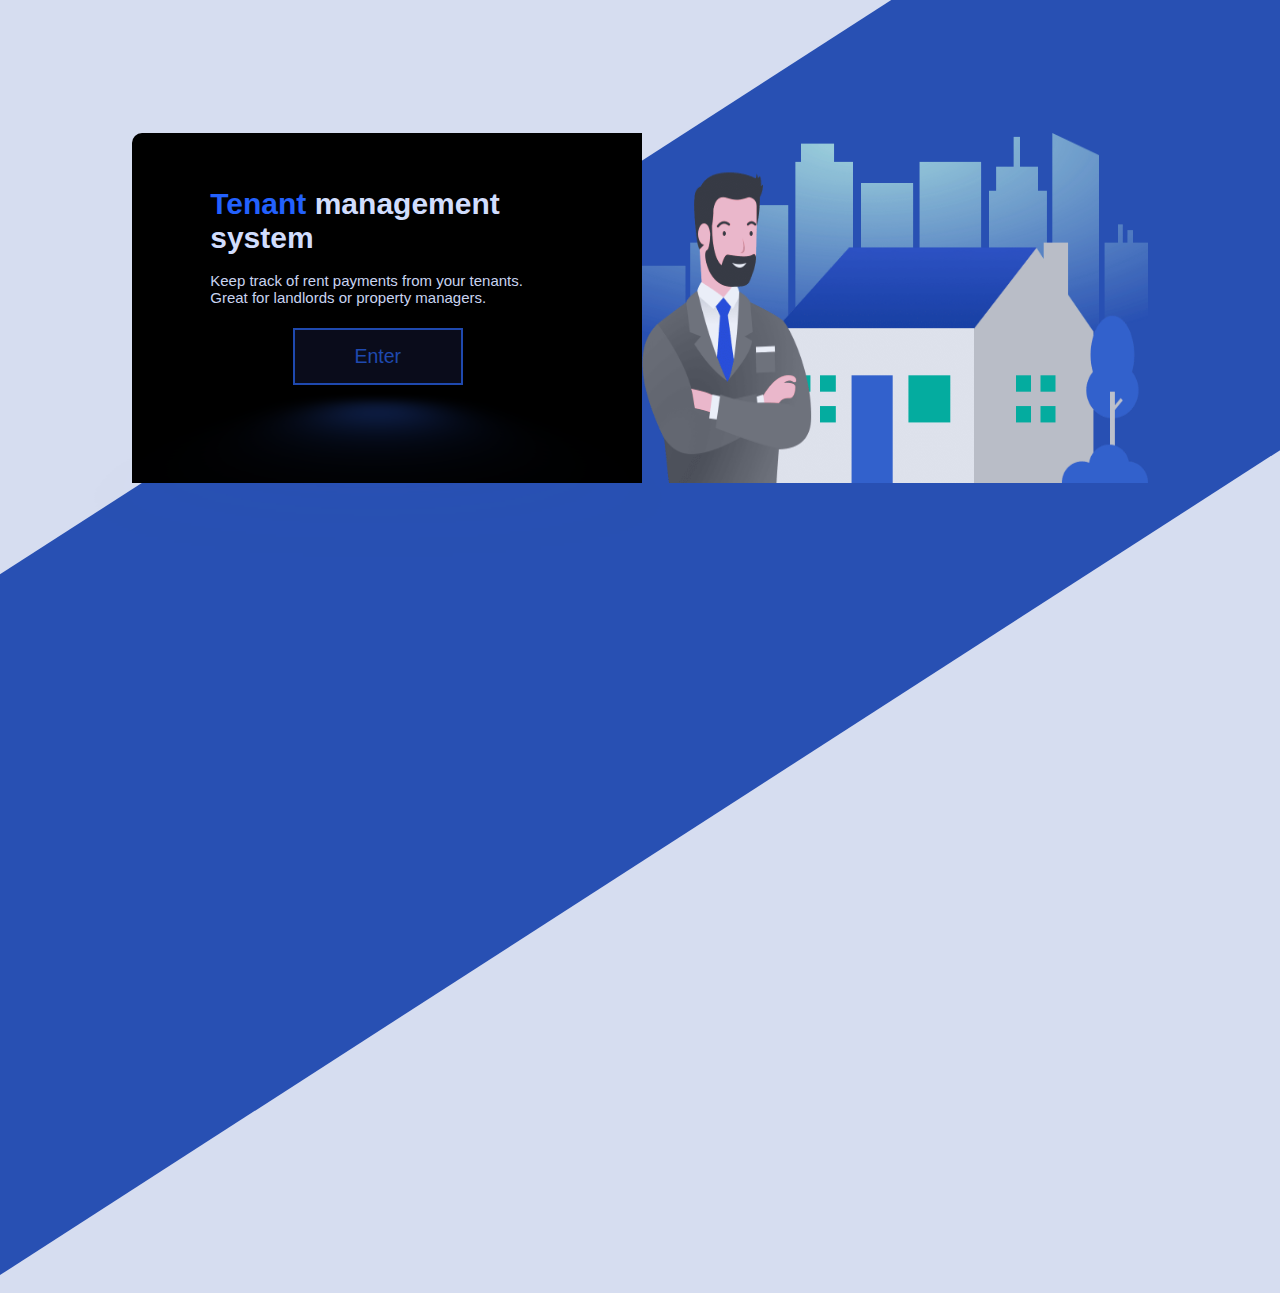
<file: index.html>
<!DOCTYPE html>
<html lang="en">
<head>
  <meta charset="UTF-8">
  <meta name="viewport" content="width=device-width, initial-scale=1.0">
  <title>Tenant management system</title>
  <style>
    .attribution { font-size: 11px; text-align: center; }
    .attribution a { color: hsl(228, 45%, 44%); }
    body{
      background-color: #1f48af2f;
      color: white;
      font-size: 15px;
      overflow: hidden;
    }
    .main{
      display: flex;
      justify-content: center;
      position: relative;
      top: 3.3cm;
    }
    body::before{
      content: "";   
      position: absolute;
      left: 318px; 
      top: -422px; 
      height: 1904px;  
      width: 589px;  
      background-color: #1f48aff3;
      transform: rotate(57.2deg);  
    }
    .main-text{
      display: flex;
      align-items: center;
      justify-content: center;
      border: 2px solid transparent;
      width: 40%;
      font-family: 'Trebuchet MS', 'Lucida Sans Unicode', 'Lucida Grande', 'Lucida Sans', Arial, sans-serif;
      background-color: black;
      border-radius: 10px 0 0 0px;
    }
    img{
      width: 40%;
      display: inline-block;
      filter:hue-rotate(-45deg);
      opacity: 0.9;
    }
    #large-text{
      font-size: 2em;
      font-weight: 700;
      color: #d1ddfd;
      
    }
    #desc{
      
      font: 10px;
      color: #c9d4f0 ;
    }
    .text{
      width: 70%;
      height: 70%;
    }
    b{
      color: #2361fd;
    }
    #b1{
      border: 2px solid white;
      border-color: #1f49af;
      background-color: #0a0c1b;
      height: 1.5cm;
      width: 4.5cm;
      font-size: 1.3em;
      position: relative;
      bottom: 4.5cm;
      left: 2cm;
      color: #1f49af;         
    }
    #shadow{
      background-color: #1f49af;
      height: 1.5cm;
      width: 4.5cm;
      transform: perspective(3em) rotateX(40deg) scale(0.7, 0.3);
      filter: blur(4em);
      position: relative;
      bottom: 3cm;
      right: 2.5cm;
    }
    #after{
      color: transparent;
      text-shadow: 0px 0px 10px #00c8ff, 0px 7px 15px #00c8ff, 0px 7px 20px #00c8ff;                    
    }
    #b1:hover{
      background-color : #1f49af;
      box-shadow: 0px 0px 30px #1f49af;
      color: #011e26;
      font-size: 20px;
      cursor: pointer;
    }
    #b1:hover ~ #shadow{
      transform: perspective(3em) rotateX(40deg) scale(1, 0.45);
      filter: blur(3em);        
    }
    #b1:active{
      background-color : #1f49af;
      opacity: 0.7;
    }
    #b1:active ~ #shadow {
      transform: perspective(3em) rotateX(40deg) scale(0.7, 0.3);
      filter: blur(4em);
    }
  </style>
</head>
<body>
<div class="main">
  <div class="main-text">
    <div class="text">
    <span id="large-text"><b>Tenant</b> management system</span><br><br>
    <span id="desc">Keep track of rent payments from your tenants. Great for landlords or property managers. </span><br><br><br><br><br>
        <div class="main">
          <a href="indexlog.html"><button id="b1">Enter</button></a><br><br>
          <button id="shadow"></button>
        </div>
    </div>
  </div>
  <img src="images/Agent1.png" style="height: 350px;">
</div>
</body>
</html>
</file>
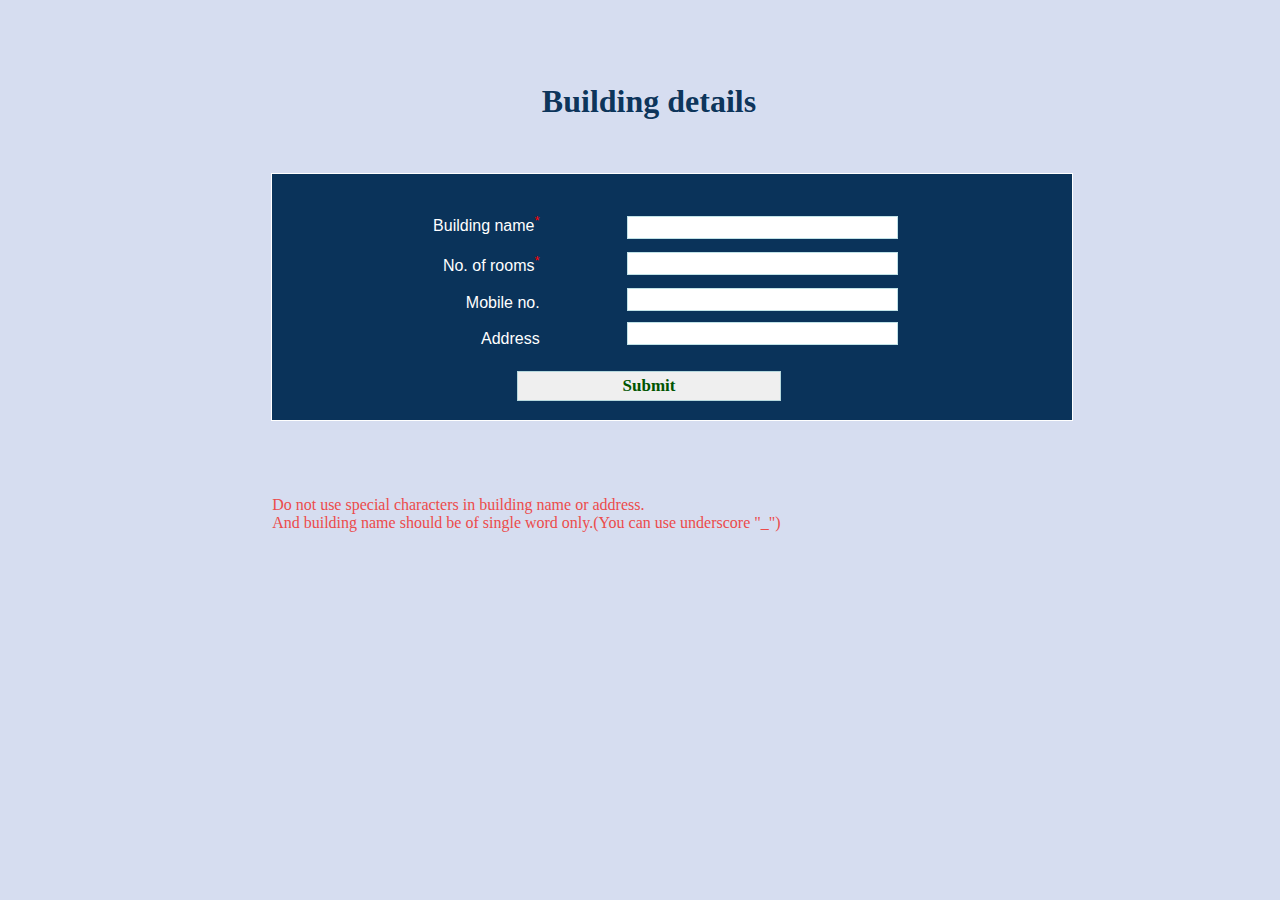
<file: addbuilding.html>
<!DOCTYPE html>
<html lang="en">
<head>
    <meta charset="UTF-8">
    <meta http-equiv="X-UA-Compatible" content="IE=edge">
    <meta name="viewport" content="width=device-width, initial-scale=1.0">
    <title>Tenant management system</title>
</head>
<body><br><br><br>
    <div class="main-body">
		<h1 align="center" style="font-family: 'Candara'; color:#002a52f3;">Building details</h1><br><br><br>
		<div class="details" align="center"> 
			<div class="white-background"></div>
			<div class="details-text">
				Building name<sup>*</sup><br><br>
				No. of rooms<sup>*</sup><br><br>
				Mobile no.<br><br>
				Address<br><br><br>
			<br><br>
			</div>
			<form action="flagpage.php" method="post">
			<div class="details-box">
				<input type="text" id="db1" name="building_name" pattern="[a-zA-Z_]+" oninvalid="this.setCustomValidity('Please do not use special characters or numbers')" oninput="setCustomValidity('')" required><br>
			 	<input type="number" min="1" max="10" id="db2" name="rooms" oninvalid="this.setCustomValidity('In free version, you cannot add more than 10 rooms')" oninput="setCustomValidity('')" required><br>
				<input type="tel" id="db3" pattern="[6789]{1}[0-9]{9}" oninvalid="this.setCustomValidity('Please Enter valid number')" oninput="setCustomValidity('')" name="o_number" ><br>
			 	<input type="text" id="db4" name="o_address" pattern="[a-zA-Z0-9/,.- ]+" oninvalid="this.setCustomValidity('Please do not use special characters')" oninput="setCustomValidity('')"><br><br>
			</div>
			<input type="submit" id="submitbtn" name="submit" value="Submit">
			</form>
		</div>
		<span style="position: relative; left: 17%; color: rgb(236, 75, 75);">Do not use special characters in building name or address.<br>And building name should be of single word only.(You can use underscore "_")</span> 
	</div>
</body>
</html>
<style>
    body{
		background-color: #1f48af2f;
		overflow: hidden;
     }
	 sup{
		color: red;
	 }
.main-body{
	width: 1142px;
    padding-left: 70px;
}
.white-background{
	position: relative;
	left: 2%;
	bottom: 0.6cm;
	width: 70%;
	height: 6.5cm;
	background-color: white;
	background-color: #002a52f3;
		border: 1px solid white;
}
.details{
	height: 300px;
	color: white;
}
form{
	height: 50px;
}
#note1{
	position: relative;
	bottom: 25px;
	font-family: serif;
	font-size: 13px;
}
h4{
	color: red;
}
.details-text{
	text-align: right;
    padding-right: 18cm;
    position: relative;
    bottom: 6.1cm;
    font-family: sans-serif;
    font-size: 16px;
}
.details-box{
	position: relative;
	bottom: 0cm;
	left: 3cm;
	height: 0px;
}
#db1{
	position: relative;
	bottom: 0.6cm;
}
#db2{
	position: relative;
	bottom: 0.25cm;
}
#db3{
	position: relative;
	top: 0.1cm;
}
#db4{
	position: relative;
	top: 0.4cm;
}
input{
	width: 7cm;
	height: 19px;
	font-size: large;
	border: 1px solid #53b1bd5e;
	text-align: center;
	font-family: sans-serif;
	color: black;
}
input[type=submit]{
	position: relative;
	top: 3.5cm;
	height: 0.8cm;
	font-family: "Segoe UI";
	font-weight: bolder;
	font-size: 17px;
	color: black;
	margin: 0 0 0 0;
	padding: 0 0 0 0;
}
input:focus{
	outline: none;
	border-color: skyblue;
}
input[type=submit]:focus{
	background-image: linear-gradient(#53b1bd5e, skyblue);
	color: black;
	text-shadow: 0 0 3px grey;

}
input[type=submit]:hover{
	border-color: skyblue;
}
form{
	position: relative;
	bottom: 10.899cm;
}
input:invalid{
            color: red;
        }
        input:valid{
            color: rgb(0, 85, 0);
        }
</style>
</file>
